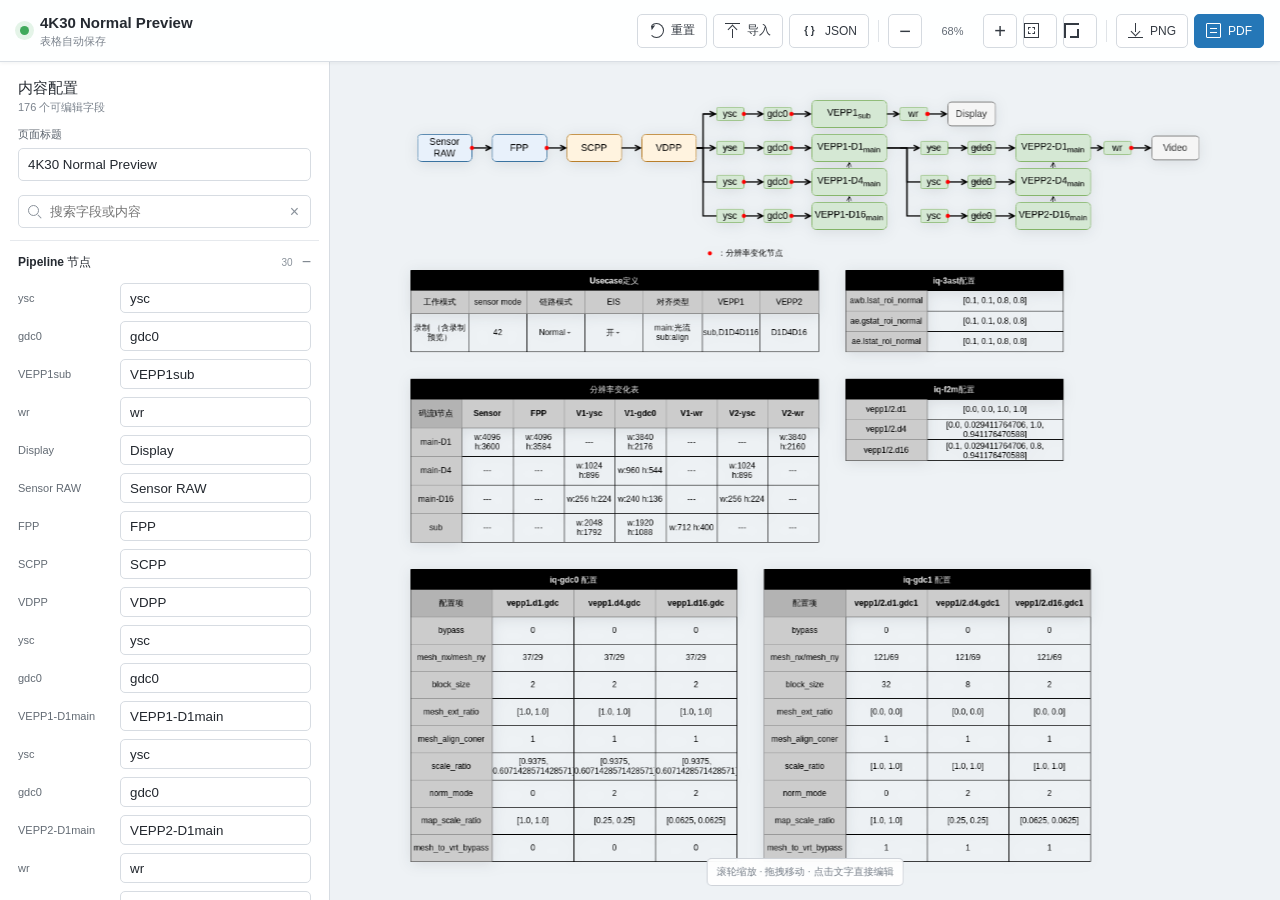
<file: index.html>
<!doctype html>
<html lang="zh-CN">
<head>
  <meta charset="UTF-8">
  <meta name="viewport" content="width=device-width, initial-scale=1.0">
  <meta name="theme-color" content="#f5f7f9">
  <title>Pipeline 末页生成工具</title>
  <link rel="stylesheet" href="styles.css?v=20260723-final">
</head>
<body>
  <header class="topbar">
    <button id="togglePanel" class="icon-button mobile-only" type="button" title="显示配置面板" aria-label="显示配置面板"><span class="menu-icon" aria-hidden="true"></span></button>
    <div class="brand"><span class="status-dot" aria-hidden="true"></span><div><h1 id="pageTitle" contenteditable="true" spellcheck="false" aria-label="编辑页面标题">4K30 Normal Preview</h1><p id="saveStatus">本地自动保存</p></div></div>
    <nav class="toolbar" aria-label="文件与画布工具">
      <button id="resetTable" class="tool-button" type="button" title="恢复模板默认值"><span class="reset-icon" aria-hidden="true"></span><span>重置</span></button>
      <button id="importJson" class="tool-button" type="button" title="导入 JSON 配置"><span class="upload-icon" aria-hidden="true"></span><span>导入</span></button>
      <button id="exportJson" class="tool-button" type="button" title="导出 JSON 配置"><span class="code-icon" aria-hidden="true">{ }</span><span>JSON</span></button>
      <span class="divider" aria-hidden="true"></span>
      <button id="zoomOut" class="icon-button" type="button" title="缩小" aria-label="缩小">−</button><output id="zoomValue" class="zoom-value" aria-live="polite">100%</output><button id="zoomIn" class="icon-button" type="button" title="放大" aria-label="放大">+</button>
      <button id="fitView" class="icon-button" type="button" title="适配窗口" aria-label="适配窗口"><span class="fit-icon" aria-hidden="true"></span></button>
      <button id="fullscreen" class="icon-button" type="button" title="全屏" aria-label="全屏"><span class="fullscreen-icon" aria-hidden="true"></span></button>
      <span class="divider" aria-hidden="true"></span>
      <button id="exportPng" class="tool-button" type="button" title="导出 2 倍分辨率 PNG"><span class="download-icon" aria-hidden="true"></span><span>PNG</span></button>
      <button id="exportPdf" class="tool-button primary" type="button" title="导出单页 PDF"><span class="document-icon" aria-hidden="true"></span><span>PDF</span></button>
      <input id="fileInput" type="file" accept="application/json,.json" hidden>
    </nav>
  </header>
  <div class="workspace">
    <aside id="configPanel" class="config-panel" aria-label="配置面板">
      <div class="panel-heading"><div><h2>内容配置</h2><p><span id="fieldCount">0</span> 个可编辑字段</p></div><button id="closePanel" class="icon-button mobile-only" type="button" title="关闭配置面板" aria-label="关闭配置面板">×</button></div>
      <label class="title-field"><span>页面标题</span><input id="documentTitle" type="text" maxlength="120" autocomplete="off"></label>
      <label class="search-box"><span class="search-icon" aria-hidden="true"></span><input id="fieldSearch" type="search" placeholder="搜索字段或内容" autocomplete="off"><button id="clearSearch" type="button" title="清除搜索" aria-label="清除搜索">×</button></label>
      <div id="importErrors" class="error-message" role="alert" hidden></div>
      <div id="fieldGroups" class="field-groups"></div><div id="emptySearch" class="empty-state" hidden>没有匹配的字段</div>
    </aside>
    <main id="viewport" class="viewport" aria-label="Pipeline 预览区"><div id="stage" class="stage"><div id="diagram" role="img" aria-label="4K30 Pipeline 图和配置表"></div></div><div class="canvas-hint">滚轮缩放 · 拖拽移动 · 点击文字直接编辑</div></main>
  </div>
  <div id="fieldMenu" class="field-menu" role="listbox" hidden></div><div id="toast" class="toast" role="status" aria-live="polite"></div>
  <script src="app.js?v=20260723-final"></script>
</body>
</html>
</file>
<file: styles.css>
:root {
  color-scheme: light;
  font-family: Inter, "Segoe UI", "Microsoft YaHei", Arial, sans-serif;
  color: #252a31;
  background: #eef2f5;
  font-synthesis: none;
}

* { box-sizing: border-box; }
html, body { width: 100%; height: 100%; margin: 0; overflow: hidden; }
body { display: grid; grid-template-rows: 62px minmax(0, 1fr); }
.workspace { min-height: 0; display: grid; grid-template-columns: 330px minmax(0, 1fr); }

.topbar {
  position: relative;
  z-index: 20;
  display: flex;
  align-items: center;
  justify-content: space-between;
  gap: 20px;
  padding: 0 16px 0 20px;
  background: rgba(255,255,255,.97);
  border-bottom: 1px solid #d9dee4;
  box-shadow: 0 1px 4px rgba(25,32,40,.06);
}
.brand { display: flex; align-items: center; gap: 11px; min-width: 0; }
.status-dot { width: 9px; height: 9px; flex: 0 0 auto; border-radius: 50%; background: #40a95b; box-shadow: 0 0 0 5px #e4f4e8; }
h1 { margin: 0; font-size: 15px; line-height: 20px; font-weight: 650; letter-spacing: 0; white-space: nowrap; }
h1[contenteditable="true"] { border-radius: 2px; outline: 1px dashed transparent; outline-offset: 2px; cursor: text; }
h1[contenteditable="true"]:hover { background: #fff8d8; outline-color: #d59a22; }
h1[contenteditable="true"]:focus { background: #fff8d8; outline: 2px solid #287ac1; }
.brand p { margin: 1px 0 0; color: #7a828c; font-size: 11px; line-height: 14px; letter-spacing: 0; }

.toolbar { display: flex; align-items: center; gap: 6px; }
button { font: inherit; }
.icon-button, .tool-button {
  height: 34px;
  border: 1px solid #d5dae0;
  border-radius: 5px;
  background: #fff;
  color: #343a42;
  cursor: pointer;
  transition: background 120ms ease, border-color 120ms ease;
}
.icon-button:hover, .tool-button:hover { background: #f1f4f6; border-color: #bfc5cd; }
.icon-button:focus-visible, .tool-button:focus-visible { outline: 2px solid #287ac1; outline-offset: 2px; }
.icon-button { width: 34px; padding: 0; font-size: 20px; line-height: 1; }
.tool-button { display: inline-flex; align-items: center; justify-content: center; gap: 7px; padding: 0 11px; font-size: 12px; }
.tool-button.primary { border-color: #2577b7; background: #2577b7; color: #fff; }
.tool-button.primary:hover { background: #1d669f; }
.zoom-value { width: 49px; color: #626a74; font-size: 11px; text-align: center; font-variant-numeric: tabular-nums; }
.divider { width: 1px; height: 22px; margin: 0 3px; background: #e0e4e8; }
.fit-icon, .fullscreen-icon, .download-icon, .upload-icon, .reset-icon, .document-icon, .menu-icon { position: relative; display: block; width: 15px; height: 15px; }
.fit-icon { border: 1.5px solid currentColor; }
.fit-icon::after { content: ""; position: absolute; inset: 3px; border: 1px dashed currentColor; }
.fullscreen-icon { border: 2px solid currentColor; border-width: 2px 0 0 2px; }
.fullscreen-icon::after { content: ""; position: absolute; right: 0; bottom: 0; width: 7px; height: 7px; border: 2px solid currentColor; border-width: 0 2px 2px 0; }
.download-icon { border-bottom: 1.5px solid currentColor; }
.download-icon::before { content: ""; position: absolute; left: 7px; top: 0; height: 9px; border-left: 1.5px solid currentColor; }
.download-icon::after { content: ""; position: absolute; left: 4px; top: 5px; width: 6px; height: 6px; border: 1.5px solid currentColor; border-width: 0 1.5px 1.5px 0; transform: rotate(45deg); }
.upload-icon { transform: rotate(180deg); border-bottom: 1.5px solid currentColor; }
.upload-icon::before { content: ""; position: absolute; left: 7px; top: 0; height: 9px; border-left: 1.5px solid currentColor; }
.upload-icon::after { content: ""; position: absolute; left: 4px; top: 5px; width: 6px; height: 6px; border: 1.5px solid currentColor; border-width: 0 1.5px 1.5px 0; transform: rotate(45deg); }
.document-icon { border: 1.5px solid currentColor; border-radius: 1px; }
.document-icon::after { content: ""; position: absolute; left: 3px; right: 3px; top: 4px; height: 3px; border-top: 1px solid currentColor; border-bottom: 1px solid currentColor; }
.code-icon { width: 17px; font-size: 10px; font-weight: 700; }
.reset-icon { border: 1.5px solid currentColor; border-left-color: transparent; border-radius: 50%; }
.reset-icon::after { content: ""; position: absolute; left: -2px; top: -1px; border: 3px solid transparent; border-right-color: currentColor; transform: rotate(35deg); }

.viewport {
  position: relative;
  overflow: hidden;
  cursor: grab;
  touch-action: none;
  background-color: #eef2f5;
  background-image: radial-gradient(#cbd2d9 .7px, transparent .7px);
  background-size: 18px 18px;
}
.config-panel { min-width: 0; overflow: hidden; display: flex; flex-direction: column; background: #fff; border-right: 1px solid #d7dce2; }
.panel-heading { display: flex; align-items: center; justify-content: space-between; padding: 17px 18px 12px; }
.panel-heading h2, .panel-heading p { margin: 0; }.panel-heading h2 { font-size: 15px; }.panel-heading p { margin-top: 2px; color: #7b838d; font-size: 11px; }
.title-field { display: grid; gap: 6px; padding: 0 18px 14px; color: #59616b; font-size: 11px; font-weight: 650; }
.title-field input, .field-row input, .search-box input { width: 100%; min-width: 0; height: 33px; border: 1px solid #d7dce2; border-radius: 5px; background: #fff; color: #22272e; font: 11px/1 inherit; }
.title-field input, .field-row input { padding: 0 9px; }.title-field input:focus, .field-row input:focus, .search-box input:focus { border-color: #4e8ac8; outline: 2px solid rgba(40,122,193,.15); }
.search-box { position: relative; margin: 0 18px 12px; }.search-box input { padding: 0 30px 0 31px; }.search-box button { position: absolute; right: 3px; top: 3px; width: 27px; height: 27px; border: 0; background: transparent; color: #89919a; cursor: pointer; }
.search-icon { position: absolute; left: 10px; top: 10px; width: 11px; height: 11px; border: 1.5px solid #89919a; border-radius: 50%; }.search-icon::after { content: ""; position: absolute; right: -4px; bottom: -2px; width: 5px; border-top: 1.5px solid #89919a; transform: rotate(45deg); }
.field-groups { min-height: 0; overflow: auto; padding: 0 10px 24px; scrollbar-width: thin; }.field-group { border-top: 1px solid #e6e9ed; }.field-group summary { display: flex; align-items: center; padding: 12px 8px; cursor: pointer; list-style: none; font-size: 12px; font-weight: 650; }.field-group summary::-webkit-details-marker { display: none; }.field-group summary::after { content: "+"; color: #7d858e; font-size: 16px; font-weight: 400; }.field-group[open] summary::after { content: "−"; }.group-count { margin-left: auto; margin-right: 9px; color: #8a929b; font-size: 10px; font-weight: 500; }
.group-fields { display: grid; gap: 8px; padding: 0 8px 13px; }.field-row { display: grid; grid-template-columns: 94px minmax(0, 1fr); align-items: center; gap: 8px; }.field-row label { overflow: hidden; color: #626a73; font-size: 11px; text-overflow: ellipsis; white-space: nowrap; }.field-row input { height: 30px; }
.error-message { margin: 0 18px 12px; padding: 9px 10px; border: 1px solid #e7b6b1; border-radius: 5px; background: #fff3f2; color: #9c3028; font-size: 11px; line-height: 1.45; white-space: pre-line; }.empty-state { padding: 28px; color: #8a929b; font-size: 12px; text-align: center; }
.mobile-only { display: none; }.menu-icon, .menu-icon::before, .menu-icon::after { border-top: 1.5px solid currentColor; }.menu-icon::before, .menu-icon::after { content: ""; position: absolute; left: 0; width: 14px; }.menu-icon::before { top: 4px; }.menu-icon::after { top: 9px; }
.viewport.dragging { cursor: grabbing; }
.stage { position: absolute; left: 0; top: 0; width: 1161px; height: 1121px; transform-origin: 0 0; filter: drop-shadow(0 3px 10px rgba(20,29,38,.1)); will-change: transform; }
.stage svg { display: block; width: 1161px; height: 1121px; max-width: none; user-select: none; }

.editable-cell { cursor: text; }
.editable-cell > div > div > div { border-radius: 1px; outline: 1px solid transparent; outline-offset: -2px; transition: background 100ms ease, outline-color 100ms ease; }
.editable-cell:hover > div > div > div { background: rgba(230,241,251,.82); outline-color: #77a8d0; }
.editable-cell > div > div > div:focus { background: #fff8d8; outline: 2px solid #2679bd; }
.option-cell > div > div > div { position: relative; padding-right: 10px !important; cursor: pointer; }
.option-cell > div > div > div::after { content: ""; position: absolute; right: 2px; top: 50%; border: 3px solid transparent; border-top-color: currentColor; transform: translateY(-1px); opacity: .65; }
.option-cell.manual-cell > div > div > div::after { display: none; }
.option-cell.manual-cell > div > div > div { cursor: text; }

.field-menu { position: fixed; z-index: 100; display: grid; min-width: 96px; padding: 4px; border: 1px solid #c8ced5; border-radius: 6px; background: #fff; box-shadow: 0 8px 24px rgba(24,32,42,.2); }
.field-menu[hidden] { display: none; }
.field-menu button { height: 30px; padding: 0 10px; border: 0; border-radius: 3px; background: transparent; color: #242a31; font: 13px/1 inherit; text-align: left; white-space: nowrap; cursor: pointer; }
.field-menu button:hover, .field-menu button:focus-visible { background: #edf3fa; outline: none; }
.field-menu button[aria-selected="true"] { color: #1769aa; background: #e7f2fc; }

.canvas-hint { position: absolute; left: 50%; bottom: 14px; transform: translateX(-50%); padding: 6px 9px; border: 1px solid rgba(196,201,208,.8); border-radius: 5px; background: rgba(255,255,255,.9); color: #737b85; font-size: 10px; white-space: nowrap; pointer-events: none; backdrop-filter: blur(6px); transition: opacity 300ms ease; }
.toast { position: fixed; z-index: 120; left: 50%; bottom: 24px; transform: translate(-50%, 10px); padding: 9px 13px; border-radius: 5px; background: #262b31; color: #fff; font-size: 12px; opacity: 0; pointer-events: none; transition: opacity 160ms ease, transform 160ms ease; }
.toast.visible { opacity: 1; transform: translate(-50%, 0); }
.exporting .editable-cell > div > div > div { background: transparent !important; outline: 0 !important; }

@media (max-width: 720px) {
  body { grid-template-rows: 58px minmax(0, 1fr); }
  .topbar { padding: 0 9px 0 13px; gap: 8px; }
  .brand p, .zoom-value, .divider, .tool-button span:last-child { display: none; }
  h1 { max-width: 24vw; overflow: hidden; text-overflow: ellipsis; font-size: 13px; }
  .tool-button { width: 34px; padding: 0; }
  #zoomOut, #zoomValue, #zoomIn, #fitView, #fullscreen { display: none; }
  .toolbar { gap: 4px; }
  .mobile-only { display: inline-flex; }
  .workspace { display: block; }
  .config-panel { position: fixed; z-index: 50; inset: 58px auto 0 0; width: min(340px, 88vw); box-shadow: 5px 0 18px rgba(20,29,38,.14); transform: translateX(-102%); transition: transform 180ms ease; }
  .config-panel.open { transform: translateX(0); }
  .viewport { width: 100%; height: 100%; }
}

@media (prefers-reduced-motion: reduce) { * { transition: none !important; } }
</file>
